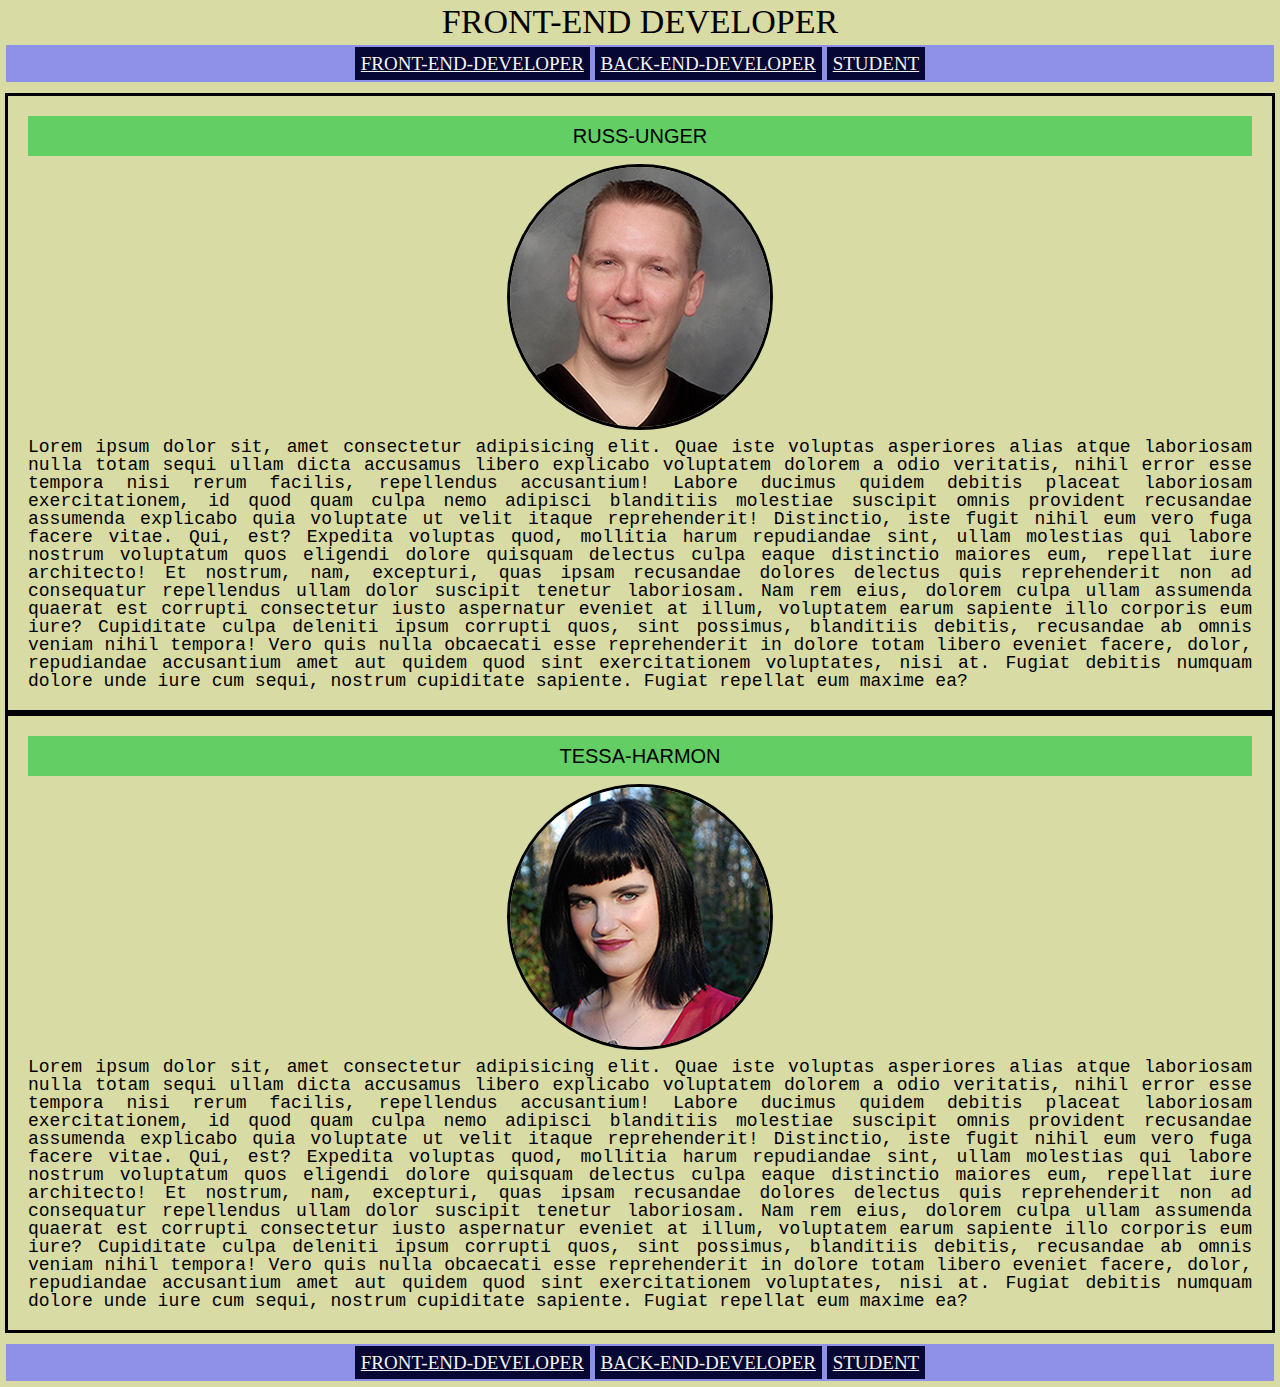
<file: exercise 1/index.html>
<!DOCTYPE html>
<html lang="en">

<head>
    <meta charset="UTF-8">
    <meta name="viewport" content="width=device-width, initial-scale=1.0">
    <meta http-equiv="X-UA-Compatible" content="ie=edge">
    <title>Home</title>
    <link rel="stylesheet" href="assets/style/main.css">
</head>

<body class="home-page-backgroundcolor">
    <header>
        <h1><strong>front-end developer</strong></h1>
        <nav>
            <a href="index.html">front-end-developer</a>
            <a href="about.html">back-end-developer</a>
            <a href="Contact.html">student</a>
        </nav>

    </header>
    <main>
        <section>
            <article>
                <h2>russ-unger</h2>
                <img src="assets/image/russ-unger.jpg" alt="russ-unger.jpg"">
                <p>Lorem ipsum dolor sit, amet consectetur adipisicing elit. Quae iste voluptas asperiores alias atque laboriosam nulla totam sequi ullam dicta accusamus libero explicabo voluptatem dolorem a odio veritatis, nihil error esse tempora nisi rerum facilis, repellendus accusantium! Labore ducimus quidem debitis placeat laboriosam exercitationem, id quod quam culpa nemo adipisci blanditiis molestiae suscipit omnis provident recusandae assumenda explicabo quia voluptate ut velit itaque reprehenderit! Distinctio, iste fugit nihil eum vero fuga facere vitae. Qui, est? Expedita voluptas quod, mollitia harum repudiandae sint, ullam molestias qui labore nostrum voluptatum quos eligendi dolore quisquam delectus culpa eaque distinctio maiores eum, repellat iure architecto! Et nostrum, nam, excepturi, quas ipsam recusandae dolores delectus quis reprehenderit non ad consequatur repellendus ullam dolor suscipit tenetur laboriosam. Nam rem eius, dolorem culpa ullam assumenda quaerat est corrupti consectetur iusto aspernatur eveniet at illum, voluptatem earum sapiente illo corporis eum iure? Cupiditate culpa deleniti ipsum corrupti quos, sint possimus, blanditiis debitis, recusandae ab omnis veniam nihil tempora! Vero quis nulla obcaecati esse reprehenderit in dolore totam libero eveniet facere, dolor, repudiandae accusantium amet aut quidem quod sint exercitationem voluptates, nisi at. Fugiat debitis numquam dolore unde iure cum sequi, nostrum cupiditate sapiente. Fugiat repellat eum maxime ea?</p>
            </article>
            <article>
                    <h2>tessa-harmon</h2>
                    <img src=" assets/image/tessa-harmon.jpg" alt="tessa-harmon"">
                    <p>Lorem ipsum dolor sit, amet consectetur adipisicing elit. Quae iste voluptas asperiores alias atque laboriosam nulla totam sequi ullam dicta accusamus libero explicabo voluptatem dolorem a odio veritatis, nihil error esse tempora nisi rerum facilis, repellendus accusantium! Labore ducimus quidem debitis placeat laboriosam exercitationem, id quod quam culpa nemo adipisci blanditiis molestiae suscipit omnis provident recusandae assumenda explicabo quia voluptate ut velit itaque reprehenderit! Distinctio, iste fugit nihil eum vero fuga facere vitae. Qui, est? Expedita voluptas quod, mollitia harum repudiandae sint, ullam molestias qui labore nostrum voluptatum quos eligendi dolore quisquam delectus culpa eaque distinctio maiores eum, repellat iure architecto! Et nostrum, nam, excepturi, quas ipsam recusandae dolores delectus quis reprehenderit non ad consequatur repellendus ullam dolor suscipit tenetur laboriosam. Nam rem eius, dolorem culpa ullam assumenda quaerat est corrupti consectetur iusto aspernatur eveniet at illum, voluptatem earum sapiente illo corporis eum iure? Cupiditate culpa deleniti ipsum corrupti quos, sint possimus, blanditiis debitis, recusandae ab omnis veniam nihil tempora! Vero quis nulla obcaecati esse reprehenderit in dolore totam libero eveniet facere, dolor, repudiandae accusantium amet aut quidem quod sint exercitationem voluptates, nisi at. Fugiat debitis numquam dolore unde iure cum sequi, nostrum cupiditate sapiente. Fugiat repellat eum maxime ea?</p>
                </article>
        </section>
    </main>
    <footer>

        <nav>
            <a href=" index.html">front-end-developer</a>
            <a href="about.html">back-end-developer</a>
            <a href="Contact.html">student</a>
        </nav>
     </footer>
</body>

</html>
</file>
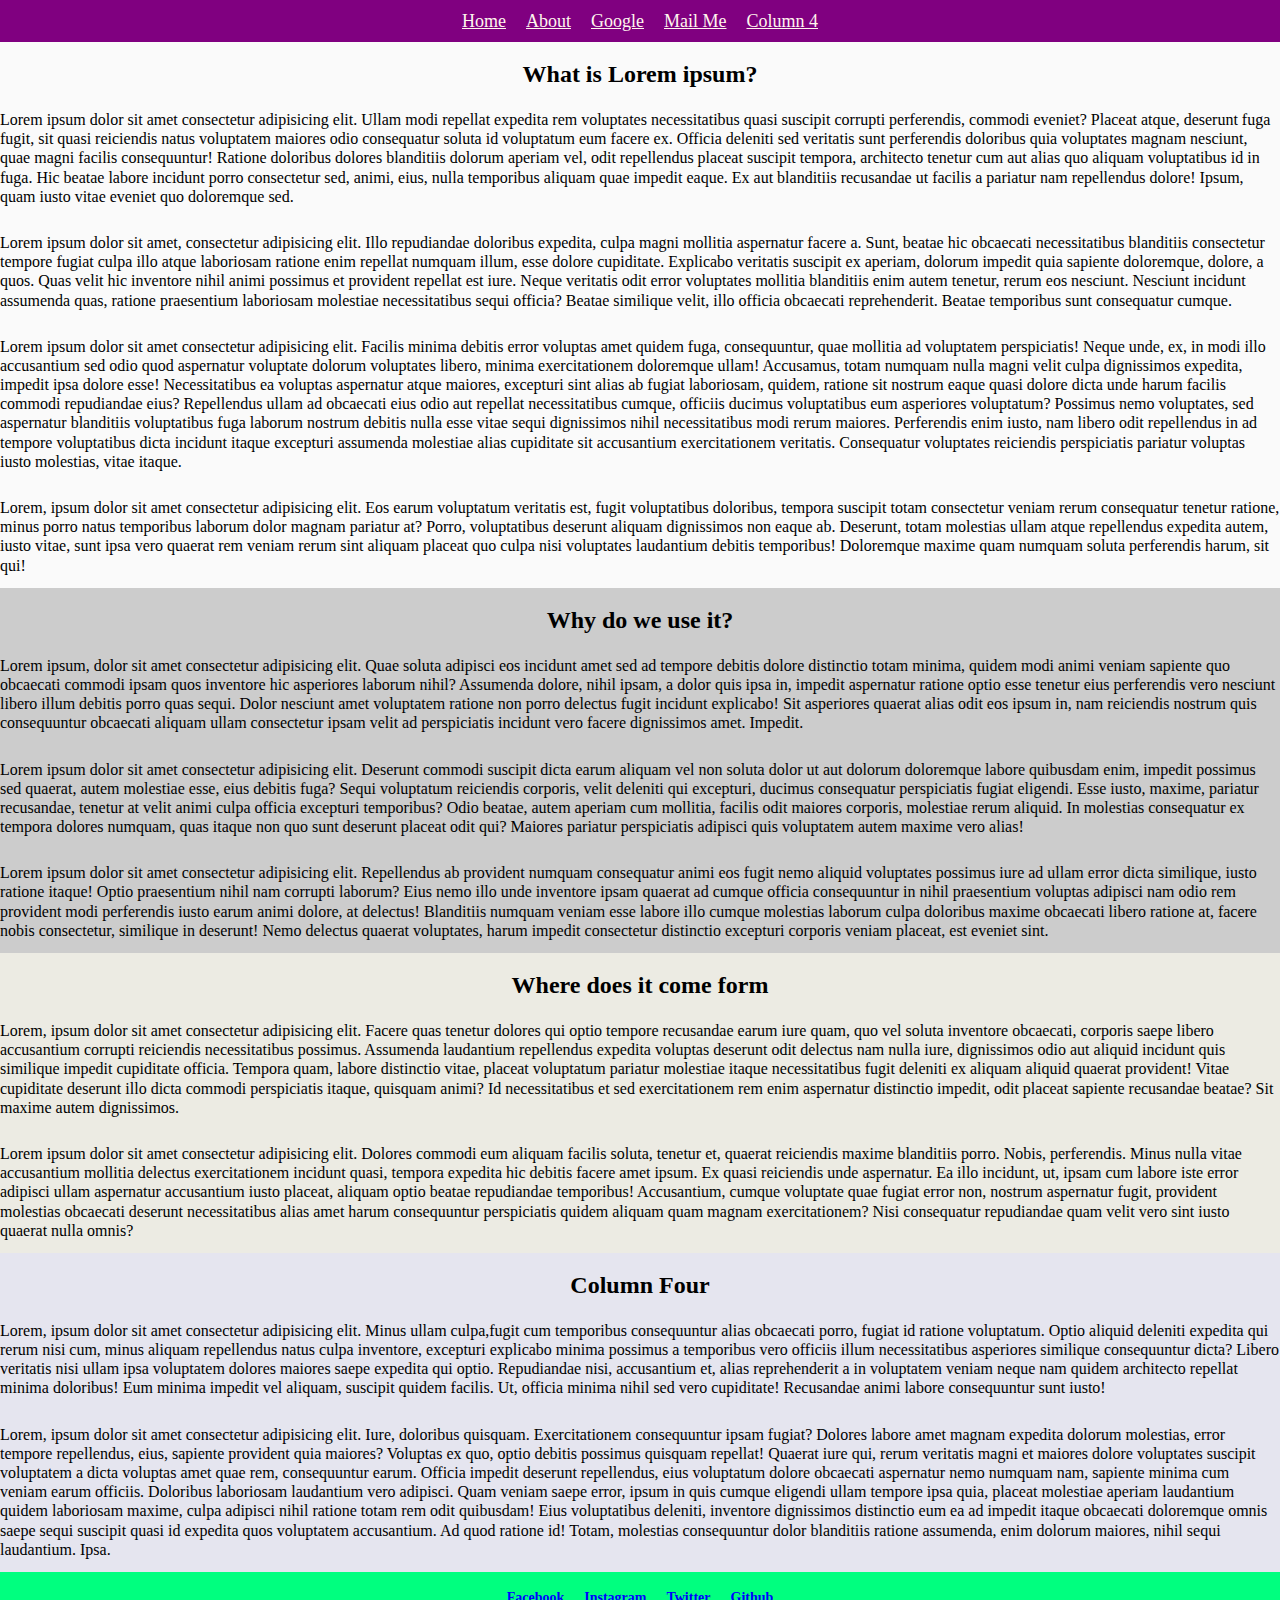
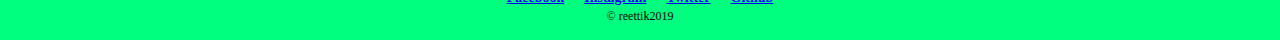
<file: pair programming/index.html>
<!DOCTYPE html>
<html lang="en">

<head>
    <meta charset="UTF-8">
    <meta name="viewport" content="width=device-width, initial-scale=1.0">
    <meta http-equiv="X-UA-Compatible" content="ie=edge">
    <title>Home Page</title>
    <link rel="stylesheet" href="assets/stylesheet/main.css">
</head>

<body>
    <header>
        <nav >
            <a href="index.html">Home</a>
            <a href="About.html">About</a>
            <a href="https://google.com" target="_blank">Google</a>
            <a href="mailto:reettikgoswami97@gmail.com">Mail Me</a>
            <a href="#column4">Column 4</a>
        </nav>
    </header>
    <main>
        <section class="first-section">
            <article>
                <h2>What is Lorem ipsum?</h2>
                <p>
                    Lorem ipsum dolor sit amet consectetur adipisicing elit. Ullam modi repellat expedita rem voluptates
                    necessitatibus quasi suscipit corrupti perferendis, commodi eveniet? Placeat atque, deserunt fuga
                    fugit, sit quasi reiciendis natus voluptatem maiores odio consequatur soluta id voluptatum eum
                    facere ex. Officia deleniti sed veritatis sunt perferendis doloribus quia voluptates magnam
                    nesciunt, quae magni facilis consequuntur! Ratione doloribus dolores blanditiis dolorum aperiam vel,
                    odit repellendus placeat suscipit tempora, architecto tenetur cum aut alias quo aliquam voluptatibus
                    id in fuga. Hic beatae labore incidunt porro consectetur sed, animi, eius, nulla temporibus aliquam
                    quae impedit eaque. Ex aut blanditiis recusandae ut facilis a pariatur nam repellendus dolore!
                    Ipsum, quam iusto vitae eveniet quo doloremque sed.</p>
                <p>
                    Lorem ipsum dolor sit amet, consectetur adipisicing elit. Illo repudiandae doloribus expedita, culpa magni mollitia aspernatur facere a. Sunt, beatae hic obcaecati necessitatibus blanditiis consectetur tempore fugiat culpa illo atque laboriosam ratione enim repellat numquam illum, esse dolore cupiditate. Explicabo veritatis suscipit ex aperiam, dolorum impedit quia sapiente doloremque, dolore, a quos. Quas velit hic inventore nihil animi possimus et provident repellat est iure. Neque veritatis odit error voluptates mollitia blanditiis enim autem tenetur, rerum eos nesciunt. Nesciunt incidunt assumenda quas, ratione praesentium laboriosam molestiae necessitatibus sequi officia? Beatae similique velit, illo officia obcaecati reprehenderit. Beatae temporibus sunt consequatur cumque.
                </p>    
                <p>
                    Lorem ipsum dolor sit amet consectetur adipisicing elit. Facilis minima debitis error voluptas amet
                    quidem fuga, consequuntur, quae mollitia ad voluptatem perspiciatis! Neque unde, ex, in modi illo
                    accusantium sed odio quod aspernatur voluptate dolorum voluptates libero, minima exercitationem
                    doloremque ullam! Accusamus, totam numquam nulla magni velit culpa dignissimos expedita, impedit
                    ipsa dolore esse! Necessitatibus ea voluptas aspernatur atque maiores, excepturi sint alias ab
                    fugiat laboriosam, quidem, ratione sit nostrum eaque quasi dolore dicta unde harum facilis commodi
                    repudiandae eius? Repellendus ullam ad obcaecati eius odio aut repellat necessitatibus cumque,
                    officiis ducimus voluptatibus eum asperiores voluptatum? Possimus nemo voluptates, sed aspernatur
                    blanditiis voluptatibus fuga laborum nostrum debitis nulla esse vitae sequi dignissimos nihil
                    necessitatibus modi rerum maiores. Perferendis enim iusto, nam libero odit repellendus in ad tempore
                    voluptatibus dicta incidunt itaque excepturi assumenda molestiae alias cupiditate sit accusantium
                    exercitationem veritatis. Consequatur voluptates reiciendis perspiciatis pariatur voluptas iusto
                    molestias, vitae itaque.</p>

                <p>
                    Lorem, ipsum dolor sit amet consectetur adipisicing elit. Eos earum voluptatum veritatis est, fugit
                    voluptatibus doloribus, tempora suscipit totam consectetur veniam rerum consequatur tenetur ratione,
                    minus porro natus temporibus laborum dolor magnam pariatur at? Porro, voluptatibus deserunt aliquam
                    dignissimos non eaque ab. Deserunt, totam molestias ullam atque repellendus expedita autem, iusto
                    vitae, sunt ipsa vero quaerat rem veniam rerum sint aliquam placeat quo culpa nisi voluptates
                    laudantium debitis temporibus! Doloremque maxime quam numquam soluta perferendis harum, sit qui!</p>
            </article>
        </section>
        <section class="secound-section">
            <article>
                <h2>Why do we use it?</h2>
                <p>
                    Lorem ipsum, dolor sit amet consectetur adipisicing elit. Quae soluta adipisci eos incidunt amet sed
                    ad
                    tempore debitis dolore distinctio totam minima, quidem modi animi veniam sapiente quo obcaecati
                    commodi
                    ipsam quos inventore hic asperiores laborum nihil? Assumenda dolore, nihil ipsam, a dolor quis ipsa
                    in,
                    impedit aspernatur ratione optio esse tenetur eius perferendis vero nesciunt libero illum debitis
                    porro
                    quas sequi. Dolor nesciunt amet voluptatem ratione non porro delectus fugit incidunt explicabo! Sit
                    asperiores quaerat alias odit eos ipsum in, nam reiciendis nostrum quis consequuntur obcaecati
                    aliquam
                    ullam consectetur ipsam velit ad perspiciatis incidunt vero facere dignissimos amet. Impedit.</p>
                <p>
                    Lorem ipsum dolor sit amet consectetur adipisicing elit. Deserunt commodi suscipit dicta earum
                    aliquam
                    vel non soluta dolor ut aut dolorum doloremque labore quibusdam enim, impedit possimus sed quaerat,
                    autem molestiae esse, eius debitis fuga? Sequi voluptatum reiciendis corporis, velit deleniti qui
                    excepturi, ducimus consequatur perspiciatis fugiat eligendi. Esse iusto, maxime, pariatur
                    recusandae,
                    tenetur at velit animi culpa officia excepturi temporibus? Odio beatae, autem aperiam cum mollitia,
                    facilis odit maiores corporis, molestiae rerum aliquid. In molestias consequatur ex tempora dolores
                    numquam, quas itaque non quo sunt deserunt placeat odit qui? Maiores pariatur perspiciatis adipisci
                    quis
                    voluptatem autem maxime vero alias!</p>
                <p>
                    Lorem ipsum dolor sit amet consectetur adipisicing elit. Repellendus ab provident numquam
                    consequatur
                    animi eos fugit nemo aliquid voluptates possimus iure ad ullam error dicta similique, iusto ratione
                    itaque! Optio praesentium nihil nam corrupti laborum? Eius nemo illo unde inventore ipsam quaerat ad
                    cumque officia consequuntur in nihil praesentium voluptas adipisci nam odio rem provident modi
                    perferendis iusto earum animi dolore, at delectus! Blanditiis numquam veniam esse labore illo cumque
                    molestias laborum culpa doloribus maxime obcaecati libero ratione at, facere nobis consectetur,
                    similique in deserunt! Nemo delectus quaerat voluptates, harum impedit consectetur distinctio
                    excepturi
                    corporis veniam placeat, est eveniet sint.</p>
            </article>
        </section>
        <section class="third-section"> 
            <article>
                <h2>Where does it come form</h2>
                <p>
                    Lorem, ipsum dolor sit amet consectetur adipisicing elit. Facere quas tenetur dolores qui optio
                    tempore recusandae earum iure quam, quo vel soluta inventore obcaecati, corporis saepe libero
                    accusantium corrupti reiciendis necessitatibus possimus. Assumenda laudantium repellendus expedita
                    voluptas deserunt odit delectus nam nulla iure, dignissimos odio aut aliquid incidunt quis similique
                    impedit cupiditate officia. Tempora quam, labore distinctio vitae, placeat voluptatum pariatur
                    molestiae itaque necessitatibus fugit deleniti ex aliquam aliquid quaerat provident! Vitae
                    cupiditate deserunt illo dicta commodi perspiciatis itaque, quisquam animi? Id necessitatibus et sed
                    exercitationem rem enim aspernatur distinctio impedit, odit placeat sapiente recusandae beatae? Sit
                    maxime autem dignissimos.</p>
                <p>
                    Lorem ipsum dolor sit amet consectetur adipisicing elit. Dolores commodi eum aliquam facilis soluta,
                    tenetur et, quaerat reiciendis maxime blanditiis porro. Nobis, perferendis. Minus nulla vitae
                    accusantium mollitia delectus exercitationem incidunt quasi, tempora expedita hic debitis facere
                    amet ipsum. Ex quasi reiciendis unde aspernatur. Ea illo incidunt, ut, ipsam cum labore iste error
                    adipisci ullam aspernatur accusantium iusto placeat, aliquam optio beatae repudiandae temporibus!
                    Accusantium, cumque voluptate quae fugiat error non, nostrum aspernatur fugit, provident molestias
                    obcaecati deserunt necessitatibus alias amet harum consequuntur perspiciatis quidem aliquam quam
                    magnam exercitationem? Nisi consequatur repudiandae quam velit vero sint iusto quaerat nulla omnis?
                </p>
            </article>
        </section>
        <section class="forth-section">
            <article>
                <h2 id="column4">Column Four</h2>
                <p>
                    Lorem, ipsum dolor sit amet consectetur adipisicing elit. Minus ullam culpa,fugit cum temporibus
                    consequuntur alias obcaecati porro, fugiat id ratione voluptatum. Optio aliquid deleniti expedita
                    qui rerum nisi cum, minus aliquam repellendus natus culpa inventore, excepturi explicabo minima
                    possimus a temporibus vero officiis illum necessitatibus asperiores similique consequuntur dicta?
                    Libero veritatis nisi ullam ipsa voluptatem dolores maiores saepe expedita qui optio. Repudiandae
                    nisi, accusantium et, alias reprehenderit a in voluptatem veniam neque nam quidem architecto
                    repellat minima doloribus! Eum minima impedit vel aliquam, suscipit quidem facilis. Ut, officia
                    minima nihil sed vero cupiditate! Recusandae animi labore consequuntur sunt iusto!</p>
                <p>
                    Lorem, ipsum dolor sit amet consectetur adipisicing elit. Iure, doloribus quisquam. Exercitationem
                    consequuntur ipsam fugiat? Dolores labore amet magnam expedita dolorum molestias, error tempore
                    repellendus, eius, sapiente provident quia maiores? Voluptas ex quo, optio debitis possimus quisquam
                    repellat! Quaerat iure qui, rerum veritatis magni et maiores dolore voluptates suscipit voluptatem a
                    dicta voluptas amet quae rem, consequuntur earum. Officia impedit deserunt repellendus, eius
                    voluptatum dolore obcaecati aspernatur nemo numquam nam, sapiente minima cum veniam earum officiis.
                    Doloribus laboriosam laudantium vero adipisci. Quam veniam saepe error, ipsum in quis cumque
                    eligendi ullam tempore ipsa quia, placeat molestiae aperiam laudantium quidem laboriosam maxime,
                    culpa adipisci nihil ratione totam rem odit quibusdam! Eius voluptatibus deleniti, inventore
                    dignissimos distinctio eum ea ad impedit itaque obcaecati doloremque omnis saepe sequi suscipit
                    quasi id expedita quos voluptatem accusantium. Ad quod ratione id! Totam, molestias consequuntur
                    dolor blanditiis ratione assumenda, enim dolorum maiores, nihil sequi laudantium. Ipsa.</p>
            </article>
        </section>
    </main>
    <footer>
        <nav>
            <a href="https://facebook.com">Facebook</a>
            <a href="https://instagram.com">Instagram</a>
            <a href="https://twitter.com">Twitter</a>
            <a href="https://github.com">Github</a>
        </nav>
        <h4>&copy; reettik2019</h4>
    </footer>
</body>

</html>
</file>
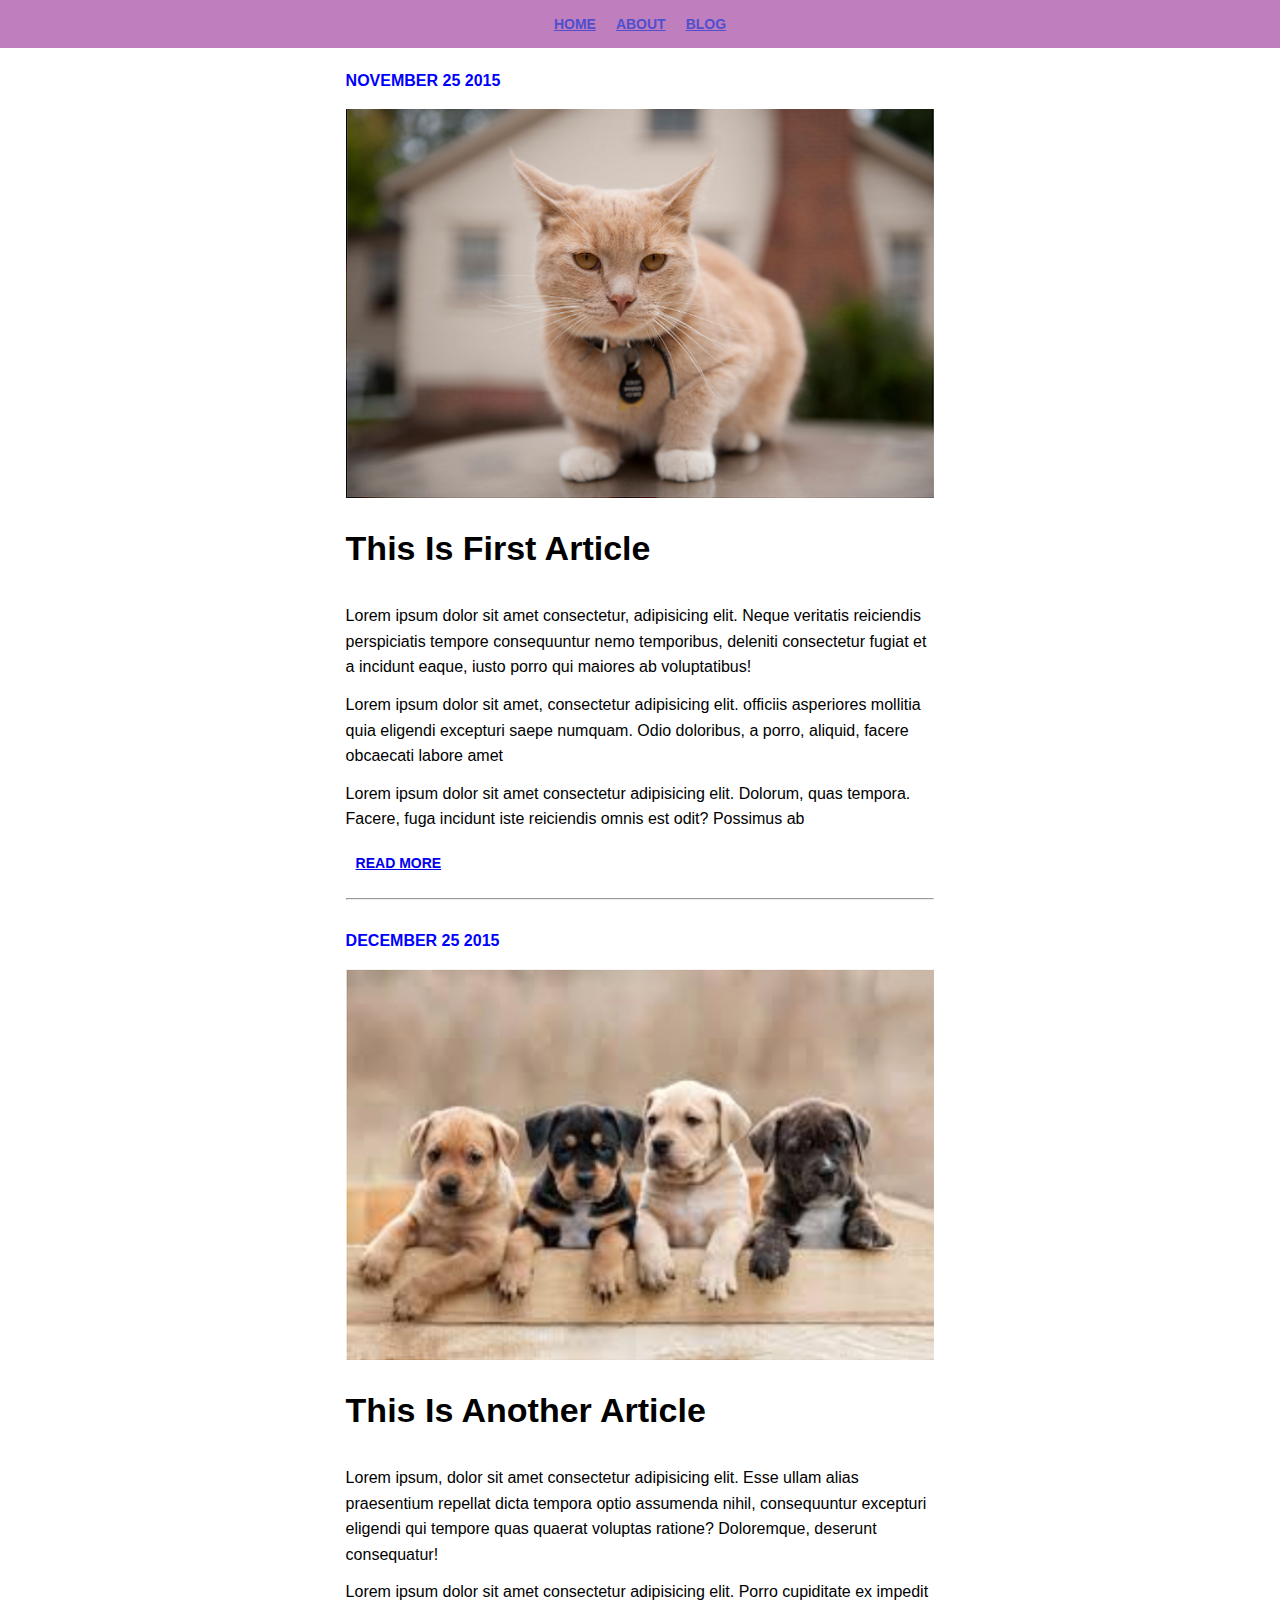
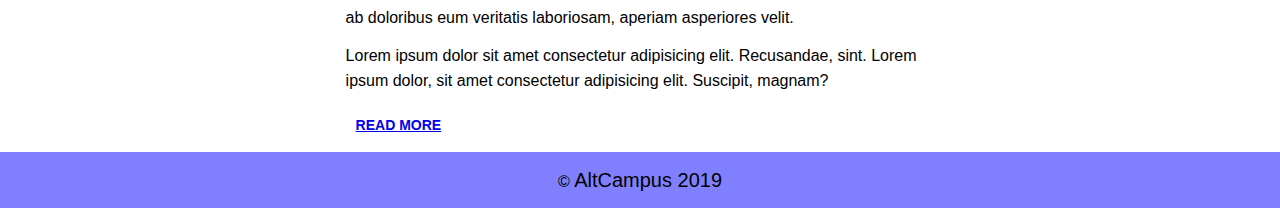
<file: project/index.html>
<!DOCTYPE html>
<html lang="en">
<head>
    <meta charset="UTF-8">
    <meta name="viewport" content="width=device-width, initial-scale=1.0">
    <meta http-equiv="X-UA-Compatible" content="ie=edge">
    <link rel="stylesheet" href="assets/stylesheet/main.css">
    <title>Home page</title>
</head>
<body>
    <header class="index-header">
        <nav>
            <a href="index.html">HOME</a>
            <a href="about.html">ABOUT</a>
            <a href="blog.html">BLOG</a>
        </nav>
    </header>
    <main>
        <div class="box">
           <section>
                <article>
                    <h3 class="article-date">november 25 2015</h2>
                    <img src="assets/image/Kitten.png" alt="Kitten image">
                    <h2 class="article-heading">This is first article</h2>
                    <p>Lorem ipsum dolor sit amet consectetur, adipisicing elit. Neque veritatis reiciendis perspiciatis tempore consequuntur nemo temporibus, deleniti consectetur fugiat et a incidunt eaque, iusto porro qui maiores ab voluptatibus!</p>
                    <p>Lorem ipsum dolor sit amet, consectetur adipisicing elit. officiis asperiores mollitia quia eligendi excepturi saepe numquam. Odio doloribus, a porro, aliquid, facere obcaecati labore amet </p>
                    <p>Lorem ipsum dolor sit amet consectetur adipisicing elit. Dolorum, quas tempora. Facere, fuga incidunt iste reiciendis omnis est odit? Possimus  ab</p>
                    <div class="read-only-link"><a href="blog.html">Read more</a></div>
                </article>
           </section>
           <hr>
           <section>
               <article>
                   <h3 class="article-date">december 25 2015</h3>
                   <img src="assets/image/Puppies.png" alt="Puppies">
                   <h2 class="article-heading"> this is another article</h2>
                   <p>Lorem ipsum, dolor sit amet consectetur adipisicing elit. Esse ullam alias praesentium repellat dicta tempora optio assumenda nihil, consequuntur excepturi eligendi qui tempore quas quaerat voluptas ratione? Doloremque, deserunt consequatur!</p>
                   <p>Lorem ipsum dolor sit amet consectetur adipisicing elit. Porro cupiditate ex impedit ab doloribus eum veritatis laboriosam, aperiam asperiores velit.</p>
                   <p>Lorem ipsum dolor sit amet consectetur adipisicing elit. Recusandae, sint. Lorem ipsum dolor, sit amet consectetur adipisicing elit. Suscipit, magnam?</p>
                   <div class="read-only-link"><a href="blog.html#dog">Read more</a></div>
               </article>             
           </section>
        </div>
    </main>
    <footer class="index-footer">
       <h3>&copy; <span class="altcampus-2019">AltCampus 2019</span></h3>
    </footer>
</body>
</html>
</file>
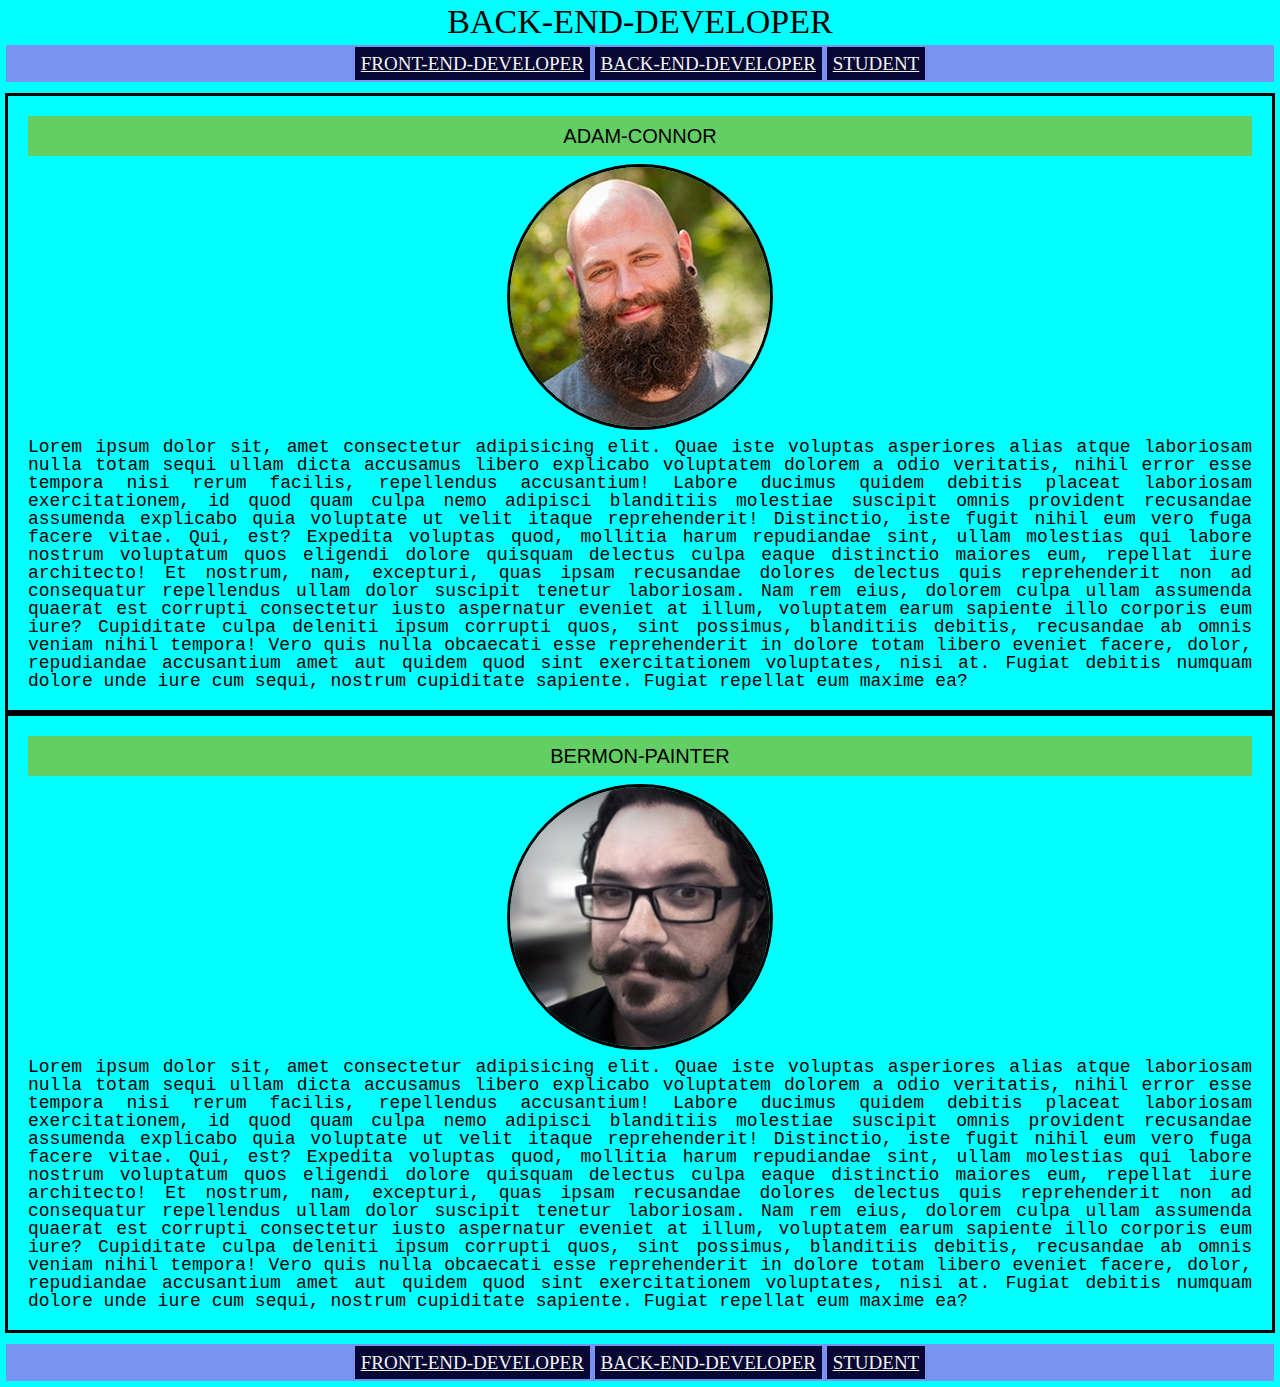
<file: exercise 1/about.html>
<!DOCTYPE html>
<html lang="en">

<head>
    <meta charset="UTF-8">
    <meta name="viewport" content="width=device-width, initial-scale=1.0">
    <meta http-equiv="X-UA-Compatible" content="ie=edge">
    <title>about</title>
    <link rel="stylesheet" href="assets/style/main.css">
</head>

<body class="about-page-backgroundcolor">
    <header>
        <h1>back-end-developer</h1>
        <nav>
            <a href="index.html">front-end-developer</a>
            <a href="about.html">back-end-developer</a>
            <a href="Contact.html">student</a>
        </nav>

    </header>
    <main>
        <section>
            <article>
                <h2>adam-connor</h2>
                <img src="assets/image/adam-connor.jpg" alt="adam-connor"">
                <p>Lorem ipsum dolor sit, amet consectetur adipisicing elit. Quae iste voluptas asperiores alias atque laboriosam nulla totam sequi ullam dicta accusamus libero explicabo voluptatem dolorem a odio veritatis, nihil error esse tempora nisi rerum facilis, repellendus accusantium! Labore ducimus quidem debitis placeat laboriosam exercitationem, id quod quam culpa nemo adipisci blanditiis molestiae suscipit omnis provident recusandae assumenda explicabo quia voluptate ut velit itaque reprehenderit! Distinctio, iste fugit nihil eum vero fuga facere vitae. Qui, est? Expedita voluptas quod, mollitia harum repudiandae sint, ullam molestias qui labore nostrum voluptatum quos eligendi dolore quisquam delectus culpa eaque distinctio maiores eum, repellat iure architecto! Et nostrum, nam, excepturi, quas ipsam recusandae dolores delectus quis reprehenderit non ad consequatur repellendus ullam dolor suscipit tenetur laboriosam. Nam rem eius, dolorem culpa ullam assumenda quaerat est corrupti consectetur iusto aspernatur eveniet at illum, voluptatem earum sapiente illo corporis eum iure? Cupiditate culpa deleniti ipsum corrupti quos, sint possimus, blanditiis debitis, recusandae ab omnis veniam nihil tempora! Vero quis nulla obcaecati esse reprehenderit in dolore totam libero eveniet facere, dolor, repudiandae accusantium amet aut quidem quod sint exercitationem voluptates, nisi at. Fugiat debitis numquam dolore unde iure cum sequi, nostrum cupiditate sapiente. Fugiat repellat eum maxime ea?</p>
            </article>
            <article>
                    <h2>bermon-painter</h2>
                    <img src=" assets/image/bermon-painter.jpg" alt="bermon-painter"">
                    
                    <p>Lorem ipsum dolor sit, amet consectetur adipisicing elit. Quae iste voluptas asperiores alias atque laboriosam nulla totam sequi ullam dicta accusamus libero explicabo voluptatem dolorem a odio veritatis, nihil error esse tempora nisi rerum facilis, repellendus accusantium! Labore ducimus quidem debitis placeat laboriosam exercitationem, id quod quam culpa nemo adipisci blanditiis molestiae suscipit omnis provident recusandae assumenda explicabo quia voluptate ut velit itaque reprehenderit! Distinctio, iste fugit nihil eum vero fuga facere vitae. Qui, est? Expedita voluptas quod, mollitia harum repudiandae sint, ullam molestias qui labore nostrum voluptatum quos eligendi dolore quisquam delectus culpa eaque distinctio maiores eum, repellat iure architecto! Et nostrum, nam, excepturi, quas ipsam recusandae dolores delectus quis reprehenderit non ad consequatur repellendus ullam dolor suscipit tenetur laboriosam. Nam rem eius, dolorem culpa ullam assumenda quaerat est corrupti consectetur iusto aspernatur eveniet at illum, voluptatem earum sapiente illo corporis eum iure? Cupiditate culpa deleniti ipsum corrupti quos, sint possimus, blanditiis debitis, recusandae ab omnis veniam nihil tempora! Vero quis nulla obcaecati esse reprehenderit in dolore totam libero eveniet facere, dolor, repudiandae accusantium amet aut quidem quod sint exercitationem voluptates, nisi at. Fugiat debitis numquam dolore unde iure cum sequi, nostrum cupiditate sapiente. Fugiat repellat eum maxime ea?</p>
                </article>
        </section>
    </main>
    <footer>

        <nav>
                <a href=" index.html">front-end-developer</a>
                <a href="about.html">back-end-developer</a>
                <a href="Contact.html">student</a>
                </nav>
                </footer>
</body>

</html>
</file>
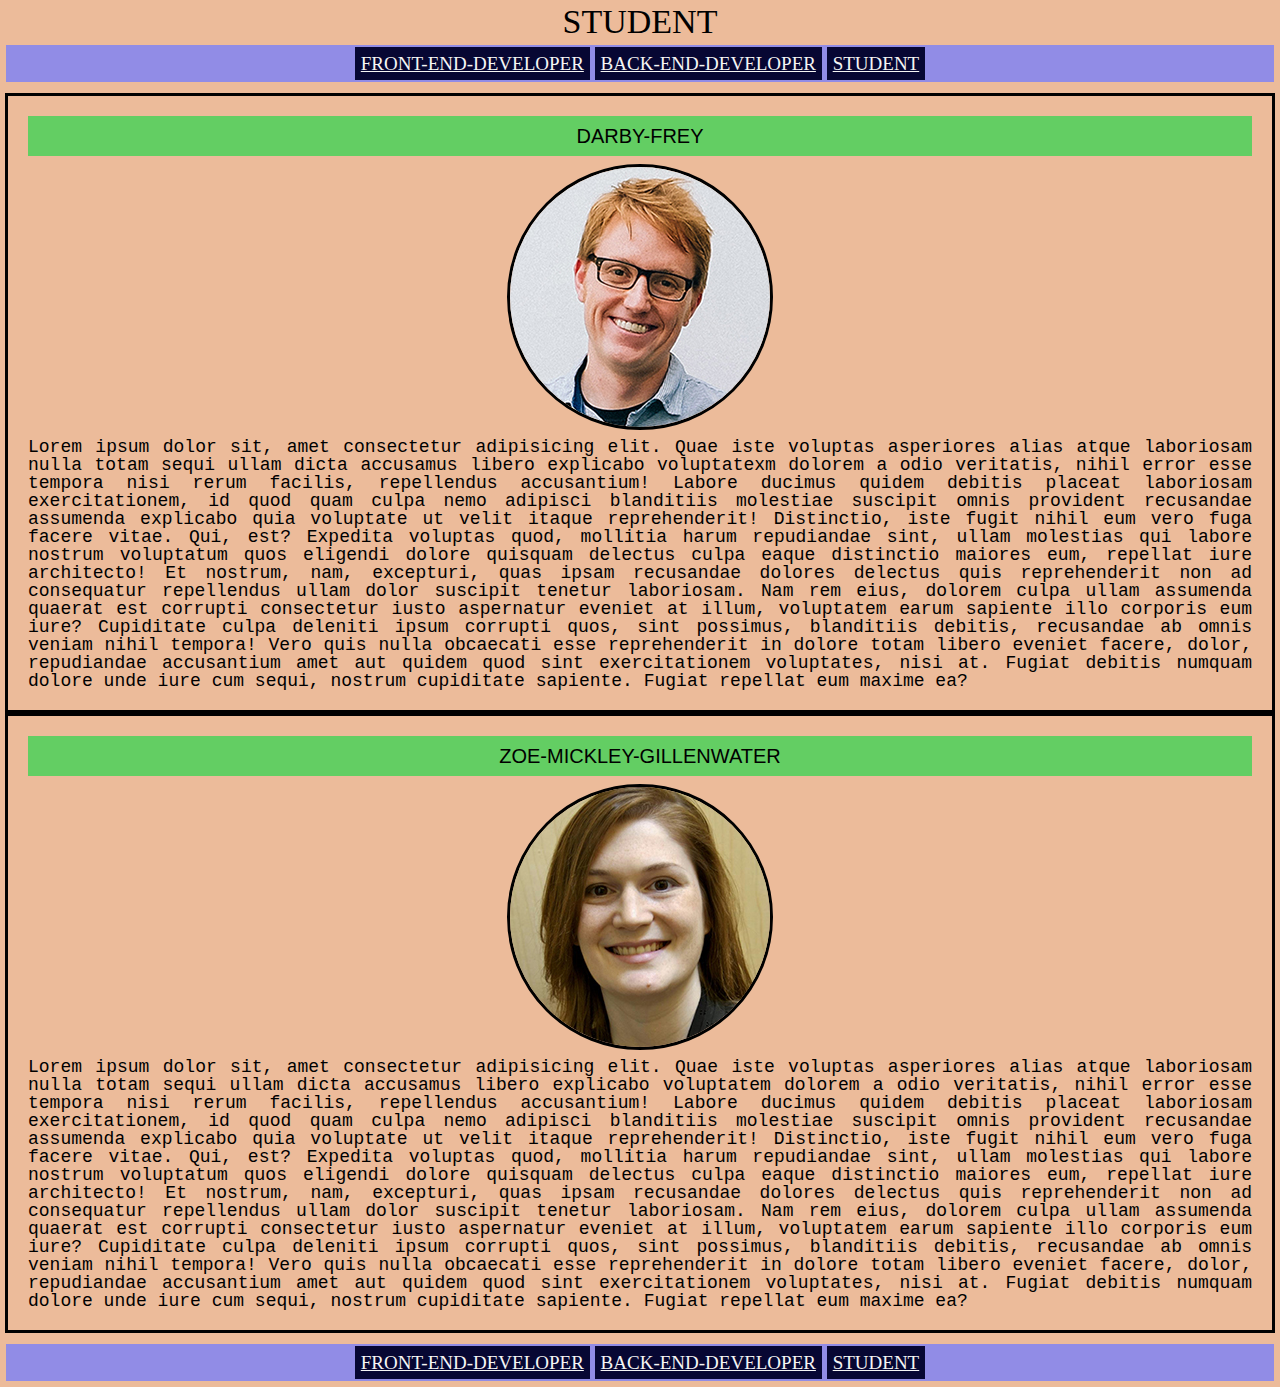
<file: exercise 1/contact.html>
<!DOCTYPE html>
<html lang="en">

<head>
    <meta charset="UTF-8">
    <meta name="viewport" content="width=device-width, initial-scale=1.0">
    <meta http-equiv="X-UA-Compatible" content="ie=edge">
    <title>Contact</title>
    <link rel="stylesheet" href="assets/style/main.css">
</head>

<body class="contact-page-backgroundcolor">
    <header>
        <h1>student</h1>
        <nav>
            <a href="index.html">front-end-developer</a>
            <a href="about.html">back-end-developer</a>
            <a href="Contact.html">student</a>
        </nav>

    </header>
    <main>
        <section>
            <article>
                <h2>darby-frey</h2>
                <img src="assets/image/darby-frey.jpg" alt="darby-frey"">
                <p>Lorem ipsum dolor sit, amet consectetur adipisicing elit. Quae iste voluptas asperiores alias atque laboriosam nulla totam sequi ullam dicta accusamus libero explicabo voluptatexm dolorem a odio veritatis, nihil error esse tempora nisi rerum facilis, repellendus accusantium! Labore ducimus quidem debitis placeat laboriosam exercitationem, id quod quam culpa nemo adipisci blanditiis molestiae suscipit omnis provident recusandae assumenda explicabo quia voluptate ut velit itaque reprehenderit! Distinctio, iste fugit nihil eum vero fuga facere vitae. Qui, est? Expedita voluptas quod, mollitia harum repudiandae sint, ullam molestias qui labore nostrum voluptatum quos eligendi dolore quisquam delectus culpa eaque distinctio maiores eum, repellat iure architecto! Et nostrum, nam, excepturi, quas ipsam recusandae dolores delectus quis reprehenderit non ad consequatur repellendus ullam dolor suscipit tenetur laboriosam. Nam rem eius, dolorem culpa ullam assumenda quaerat est corrupti consectetur iusto aspernatur eveniet at illum, voluptatem earum sapiente illo corporis eum iure? Cupiditate culpa deleniti ipsum corrupti quos, sint possimus, blanditiis debitis, recusandae ab omnis veniam nihil tempora! Vero quis nulla obcaecati esse reprehenderit in dolore totam libero eveniet facere, dolor, repudiandae accusantium amet aut quidem quod sint exercitationem voluptates, nisi at. Fugiat debitis numquam dolore unde iure cum sequi, nostrum cupiditate sapiente. Fugiat repellat eum maxime ea?</p>
            </article>
            <article>
                    <h2>zoe-mickley-gillenwater</h2>
                    <img src=" assets/image/zoe-mickley-gillenwater.jpg" alt="zoe-mickley-gillenwater"">
                    <p>Lorem ipsum dolor sit, amet consectetur adipisicing elit. Quae iste voluptas asperiores alias atque laboriosam nulla totam sequi ullam dicta accusamus libero explicabo voluptatem dolorem a odio veritatis, nihil error esse tempora nisi rerum facilis, repellendus accusantium! Labore ducimus quidem debitis placeat laboriosam exercitationem, id quod quam culpa nemo adipisci blanditiis molestiae suscipit omnis provident recusandae assumenda explicabo quia voluptate ut velit itaque reprehenderit! Distinctio, iste fugit nihil eum vero fuga facere vitae. Qui, est? Expedita voluptas quod, mollitia harum repudiandae sint, ullam molestias qui labore nostrum voluptatum quos eligendi dolore quisquam delectus culpa eaque distinctio maiores eum, repellat iure architecto! Et nostrum, nam, excepturi, quas ipsam recusandae dolores delectus quis reprehenderit non ad consequatur repellendus ullam dolor suscipit tenetur laboriosam. Nam rem eius, dolorem culpa ullam assumenda quaerat est corrupti consectetur iusto aspernatur eveniet at illum, voluptatem earum sapiente illo corporis eum iure? Cupiditate culpa deleniti ipsum corrupti quos, sint possimus, blanditiis debitis, recusandae ab omnis veniam nihil tempora! Vero quis nulla obcaecati esse reprehenderit in dolore totam libero eveniet facere, dolor, repudiandae accusantium amet aut quidem quod sint exercitationem voluptates, nisi at. Fugiat debitis numquam dolore unde iure cum sequi, nostrum cupiditate sapiente. Fugiat repellat eum maxime ea?</p>
                </article>
        </section>
    </main>
    <footer>
        
        <nav>
                <a href=" index.html">front-end-developer</a>
                <a href="about.html">back-end-developer</a>
                <a href="Contact.html">student</a>
                </nav>
                </footer>
</body>

</html>
</file>
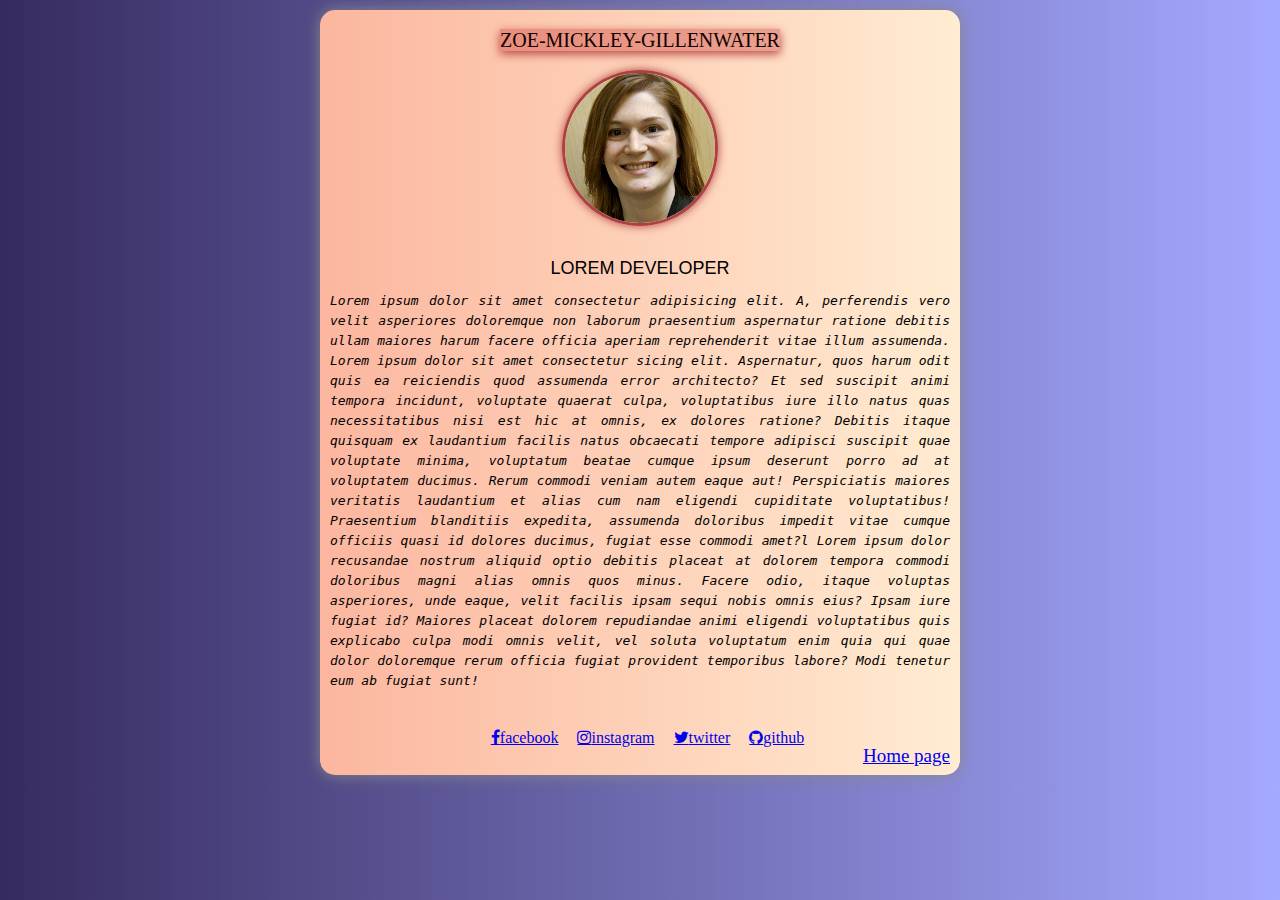
<file: pair programming/about.html>
<!DOCTYPE html>
<html lang="en">

<head>
    <meta charset="UTF-8">
    <meta name="viewport" content="width=device-width, initial-scale=1.0">
    <meta http-equiv="X-UA-Compatible" content="ie=edge">
    <link rel="stylesheet" href="assets/stylesheet/main.css">
    <link rel="stylesheet" href="https://cdnjs.cloudflare.com/ajax/libs/font-awesome/4.7.0/css/font-awesome.min.css">

    <title>About</title>
</head>

<body class="background-color-change">
    <div class="box">
        <h3 class="design-the-name"><span>ZOE-MICKLEY-GILLENWATER</span></h3>
        <div class="img-center">
            <img src="assets/image/zoe-mickley-gillenwater.jpg" alt="zoe-mickley-gillenwater">
        </div>
        <h3 class="lorem-developer-name">lorem developer</h3>
        <p class="about-page-paragraph-padding">
            Lorem ipsum dolor sit amet consectetur adipisicing elit. A, perferendis
            vero velit asperiores doloremque non laborum praesentium aspernatur ratione debitis ullam maiores harum
            facere officia aperiam reprehenderit vitae illum assumenda. Lorem ipsum dolor sit amet consectetur sicing
            elit. Aspernatur, quos harum odit quis ea reiciendis quod assumenda error architecto? Et sed suscipit animi
            tempora incidunt, voluptate quaerat culpa, voluptatibus iure illo natus quas necessitatibus nisi est hic at
            omnis, ex dolores ratione? Debitis itaque quisquam ex laudantium facilis natus obcaecati tempore adipisci
            suscipit quae voluptate minima, voluptatum beatae cumque ipsum deserunt porro ad at voluptatem ducimus.
            Rerum commodi veniam autem eaque aut! Perspiciatis maiores veritatis laudantium et alias cum nam eligendi
            cupiditate voluptatibus! Praesentium blanditiis expedita, assumenda doloribus impedit vitae cumque officiis
            quasi id dolores ducimus, fugiat esse commodi amet?l Lorem ipsum dolor recusandae nostrum aliquid optio
            debitis placeat at dolorem tempora commodi doloribus magni alias omnis quos minus. Facere odio, itaque
            voluptas asperiores, unde eaque, velit facilis ipsam sequi nobis omnis eius? Ipsam iure fugiat id? Maiores
            placeat dolorem repudiandae animi eligendi voluptatibus quis explicabo culpa modi omnis velit, vel soluta
            voluptatum enim quia qui quae dolor doloremque rerum officia fugiat provident temporibus labore? Modi
            tenetur eum ab fugiat sunt!</p>
        <div>
            <nav>
                <a class="fa fa-facebook extra-padding-for-nav" href="https://facebook.com">facebook</a>
                <a class="fa fa-instagram extra-padding-for-nav" href="https://Instagram.com">instagram</a>
                <a class="fa fa-twitter extra-padding-for-nav" href="https://twitter.com">twitter</a>
                <a class="fa fa-github extra-padding-for-nav" href="https://github.com">github</a>
            </nav>
            <div class="link-to-home"><a href="index.html">Home page</a></div>
        </div>


    </div>
</body>

</html>
</file>
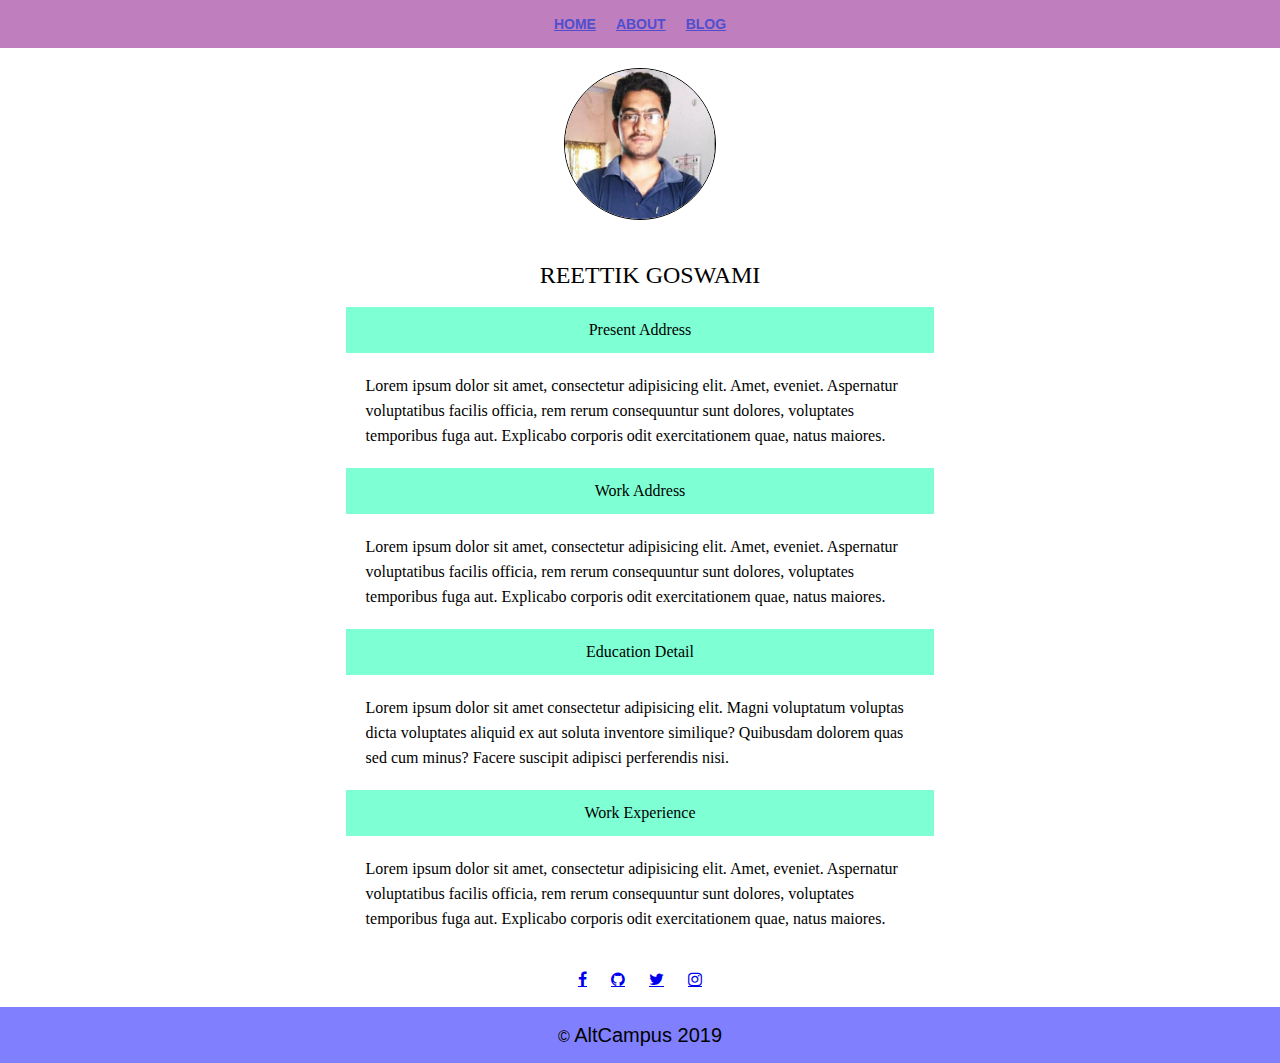
<file: project/about.html>
<!DOCTYPE html>
<html lang="en">
<head>
    <meta charset="UTF-8">
    <meta name="viewport" content="width=device-width, initial-scale=1.0">
    <meta http-equiv="X-UA-Compatible" content="ie=edge">
    <link rel="stylesheet" href="assets/stylesheet/main.css">
    <link rel="stylesheet" href="https://cdnjs.cloudflare.com/ajax/libs/font-awesome/4.7.0/css/font-awesome.min.css">
    <title>About page</title>
</head>
<body>
    <header class="index-header">
        <nav>
            <a href="index.html">HOME</a>
            <a href="about.html">ABOUT</a>
            <a href="blog.html">BLOG</a>
        </nav>
    </header>
    <main>
        <div class="box">
         <div class="image-align"> <img class="reettik-image" src="assets/image/reettik.jpeg" alt="image">
            </div> 
          <h2 class="reettik-name">reettik goswami</h2>
          <div>
              <h3 class="about-sections-heading">present address</h3>
              <p class="about-sections-para">Lorem ipsum dolor sit amet, consectetur adipisicing elit. Amet, eveniet. Aspernatur voluptatibus facilis officia, rem rerum consequuntur sunt dolores, voluptates temporibus fuga aut. Explicabo corporis odit exercitationem quae, natus maiores.</p>
          </div>
          <div>
                <h3 class="about-sections-heading">work address</h3>
                <p class="about-sections-para">Lorem ipsum dolor sit amet, consectetur adipisicing elit. Amet, eveniet. Aspernatur voluptatibus facilis officia, rem rerum consequuntur sunt dolores, voluptates temporibus fuga aut. Explicabo corporis odit exercitationem quae, natus maiores.</p>
            </div>
          <div>
              <h3 class="about-sections-heading">education detail</h3>
               <p class="about-sections-para">Lorem ipsum dolor sit amet consectetur adipisicing elit. Magni voluptatum voluptas dicta voluptates aliquid ex aut soluta inventore similique? Quibusdam dolorem quas sed cum minus? Facere suscipit adipisci perferendis nisi.</p>
          </div>
        <div>
            <h3 class="about-sections-heading">Work experience</h3>
            <p class="about-sections-para">Lorem ipsum dolor sit amet, consectetur adipisicing elit. Amet, eveniet. Aspernatur voluptatibus facilis officia, rem rerum consequuntur sunt dolores, voluptates temporibus fuga aut. Explicabo corporis odit exercitationem quae, natus maiores.</p>
        </div> 
        <div>
            <nav class="about-foot-nav">
                <a href="https://facebook.com" class="fa fa-facebook"></a>
                <a href="https://github.com" class="fa fa-github"></a>
                <a href="https://twitter.com" class="fa fa-twitter"></a>
                <a href="https://instagram.com" class="fa fa-instagram"></a>
            </nav>
        </div>

        </div>    
    </main>
    <footer class="index-footer">
       <h3>&copy; <span class="altcampus-2019">AltCampus 2019</span></h3>
    </footer>
</body>
</html>
</file>
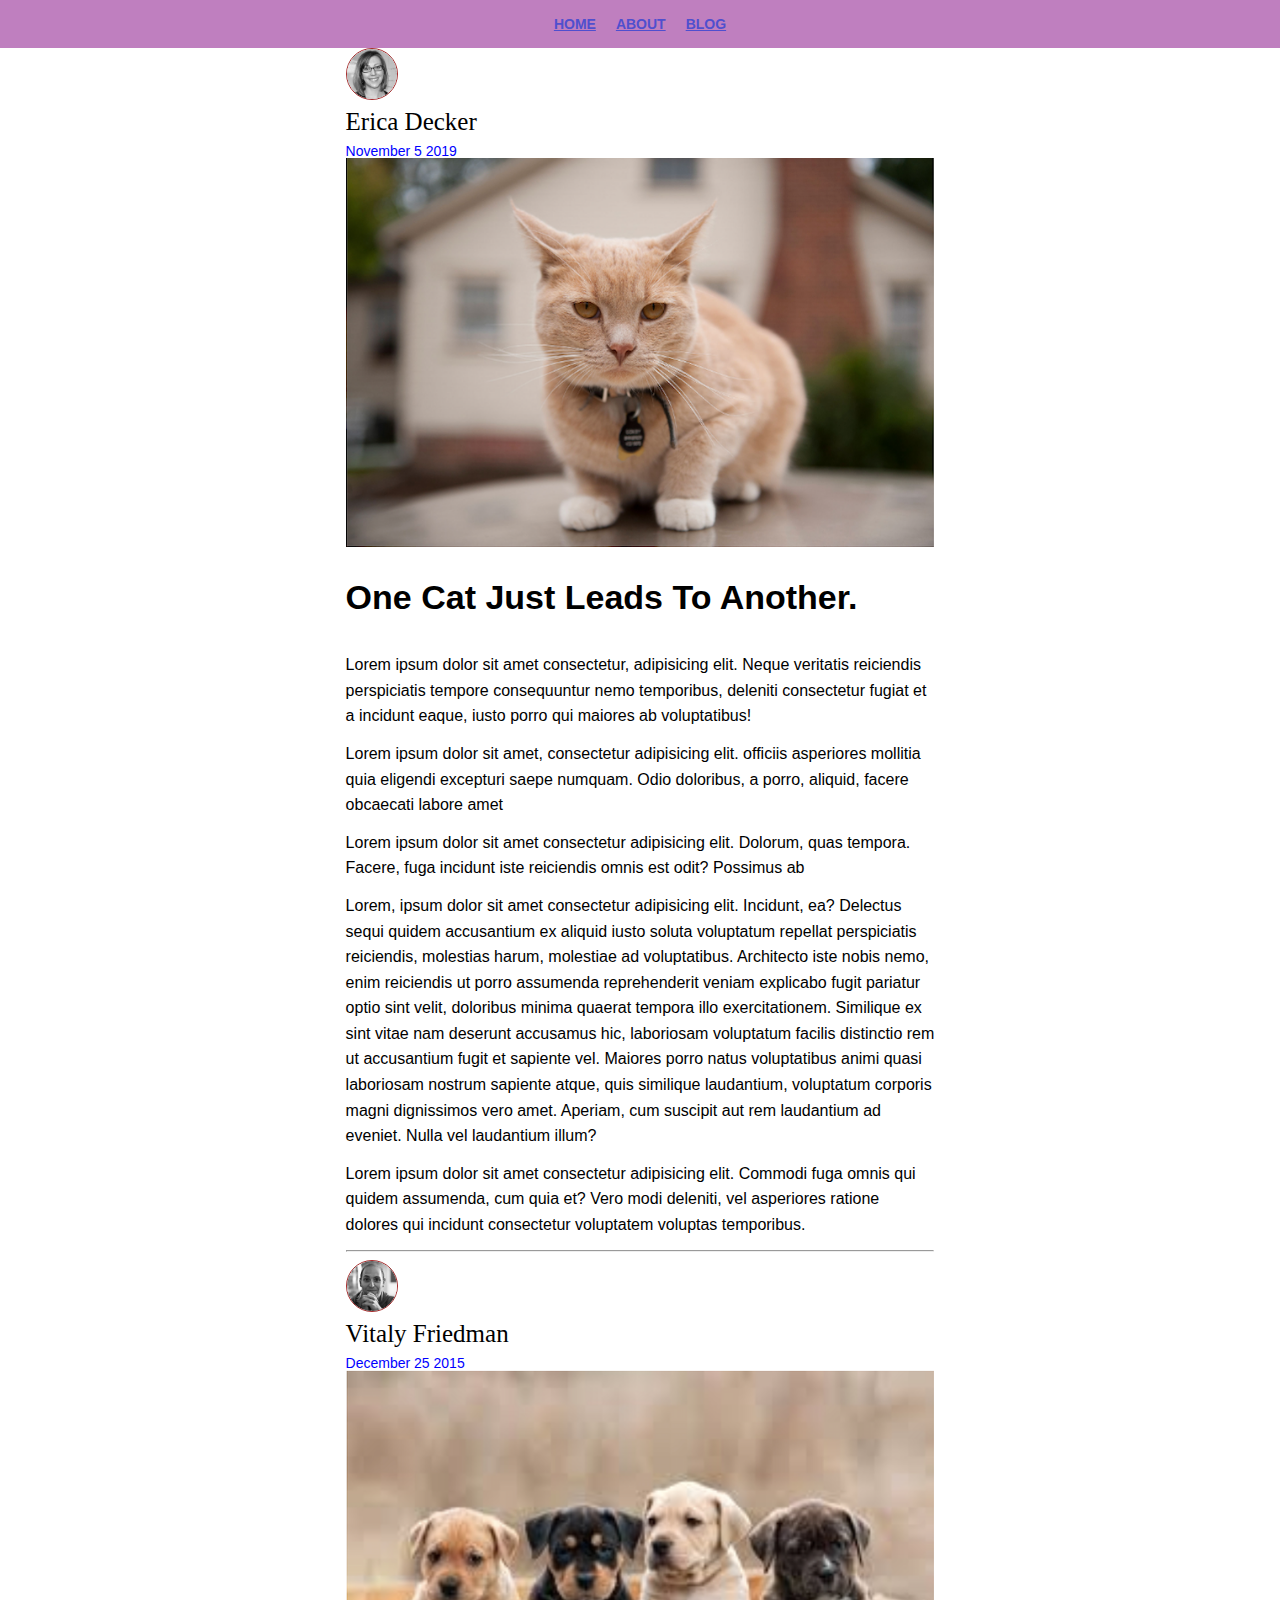
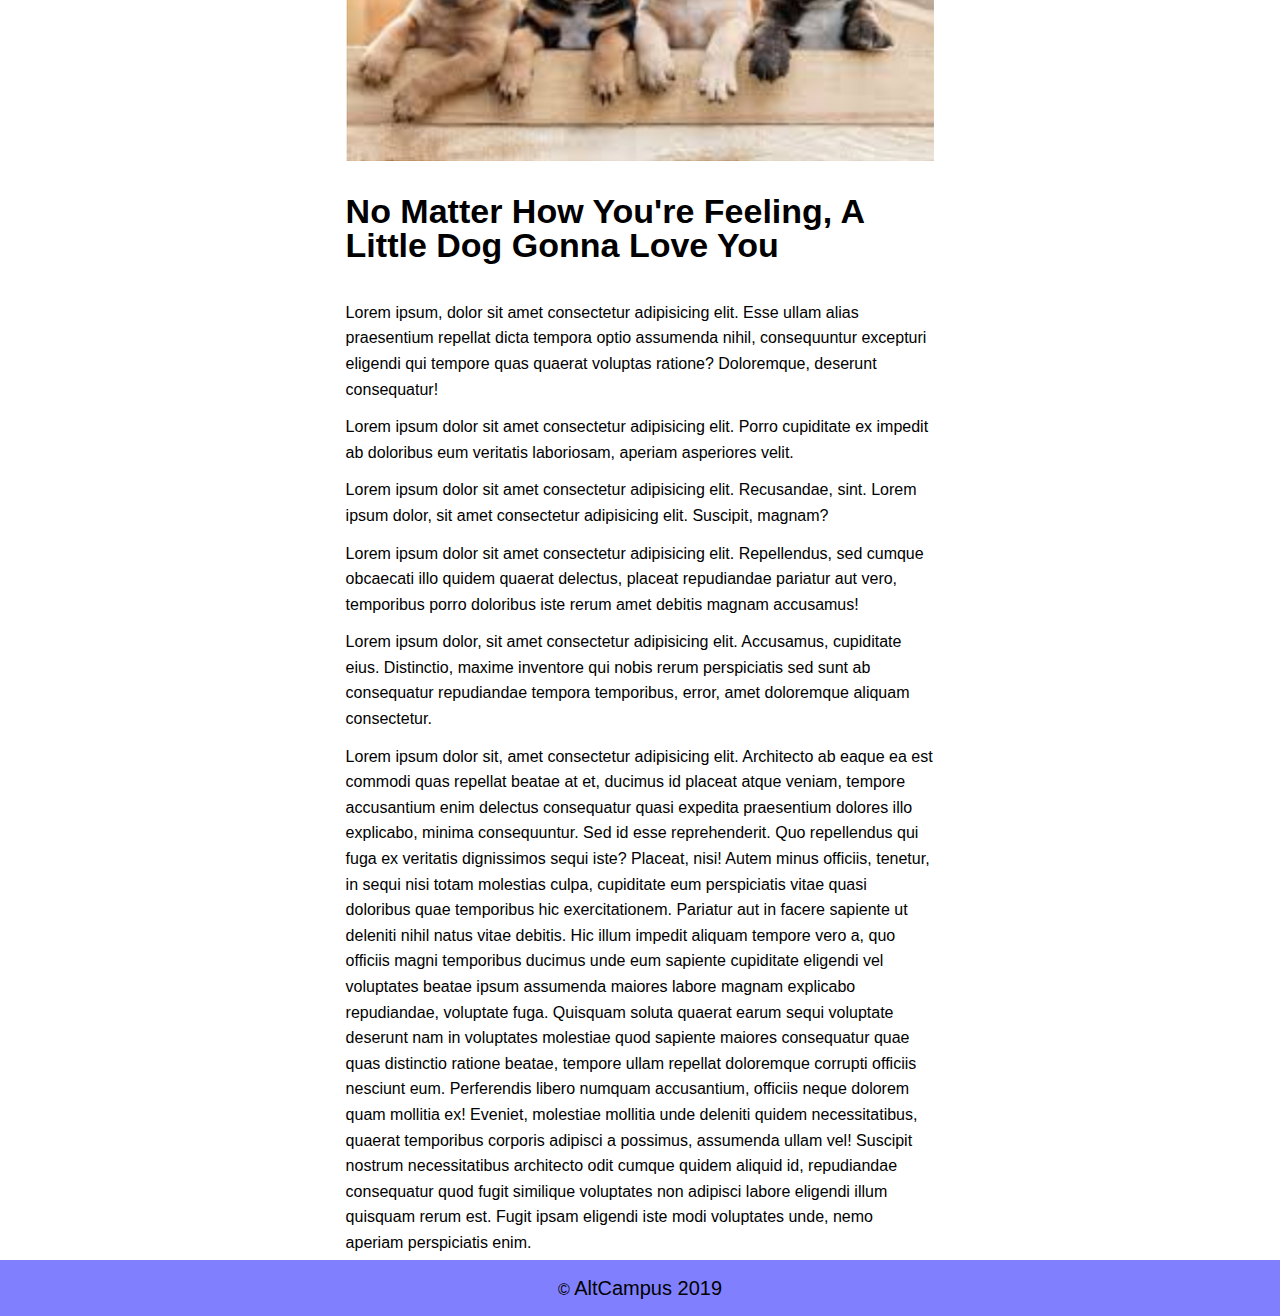
<file: project/blog.html>
<!DOCTYPE html>
<html lang="en">

<head>
    <meta charset="UTF-8">
    <meta name="viewport" content="width=device-width, initial-scale=1.0">
    <meta http-equiv="X-UA-Compatible" content="ie=edge">
    <link rel="stylesheet" href="assets/stylesheet/main.css">
    <title>Blog page</title>
</head>

<body>
    <header class="index-header">
        <nav>
            <a href="index.html">HOME</a>
            <a href="about.html">ABOUT</a>
            <a href="blog.html">BLOG</a>
        </nav>
    </header>
    <main>
        <div class="box">
            <section>
                <article>
                    <div class="display-inline">
                        <img class="blog-author-image" src="assets/image/erica-decker.jpg" alt="erica-decker">
                    </div>
                    <div class="diaplay-inline">
                        <h6 class="blog-author-name">erica decker</h6>
                    </div>
                    <div>
                        <h6 class="blog-time">November 5 2019</h6>
                    </div>

                    <img src="assets/image/Kitten.png" alt="Kitten image">
                    <h2 class="article-heading">One cat just leads to another. </h2>
                    <p>
                        Lorem ipsum dolor sit amet consectetur, adipisicing elit. Neque veritatis reiciendis perspiciatis
                        tempore consequuntur nemo temporibus, deleniti consectetur fugiat et a incidunt eaque, iusto
                        porro qui maiores ab voluptatibus!</p>
                    <p>
                        Lorem ipsum dolor sit amet, consectetur adipisicing elit. officiis asperiores mollitia quia
                        eligendi excepturi saepe numquam. Odio doloribus, a porro, aliquid, facere obcaecati labore amet
                    </p>
                    <p>
                        Lorem ipsum dolor sit amet consectetur adipisicing elit. Dolorum, quas tempora. Facere, fuga
                        incidunt iste reiciendis omnis est odit? Possimus ab</p>
                    <p>
                        Lorem, ipsum dolor sit amet consectetur adipisicing elit. Incidunt, ea? Delectus sequi quidem
                        accusantium ex aliquid iusto soluta voluptatum repellat perspiciatis reiciendis, molestias
                        harum, molestiae ad voluptatibus. Architecto iste nobis nemo, enim reiciendis ut porro assumenda
                        reprehenderit veniam explicabo fugit pariatur optio sint velit, doloribus minima quaerat tempora
                        illo exercitationem. Similique ex sint vitae nam deserunt accusamus hic, laboriosam voluptatum
                        facilis distinctio rem ut accusantium fugit et sapiente vel. Maiores porro natus voluptatibus
                        animi quasi laboriosam nostrum sapiente atque, quis similique laudantium, voluptatum corporis
                        magni dignissimos vero amet. Aperiam, cum suscipit aut rem laudantium ad eveniet. Nulla vel
                        laudantium illum?</p>
                    <p>
                        Lorem ipsum dolor sit amet consectetur adipisicing elit. Commodi fuga omnis qui quidem assumenda,
                        cum quia et? Vero modi deleniti, vel asperiores ratione dolores qui incidunt consectetur
                        voluptatem voluptas temporibus.</p>
                </article>
            </section>
            <hr>
            <section>
                <article id="dog">
                    <div class="display-inline">
                        <img class="blog-author-image" src="assets/image/vitaly-friedman.jpg" alt="vitaly friedman">
                    </div>
                    <div class="diaplay-inline">
                        <h6 class="blog-author-name">vitaly friedman</h6>
                    </div>
                    <div>
                        <h6 class="blog-time">december 25 2015</h6>
                    </div>
                    <img src="assets/image/Puppies.png" alt="Puppies">
                    <h2 class="article-heading">No matter how you're feeling, a little dog gonna love you</h2>
                    <p>Lorem ipsum, dolor sit amet consectetur adipisicing elit. Esse ullam alias praesentium repellat
                        dicta tempora optio assumenda nihil, consequuntur excepturi eligendi qui tempore quas quaerat
                        voluptas ratione? Doloremque, deserunt consequatur!</p>
                    <p>Lorem ipsum dolor sit amet consectetur adipisicing elit. Porro cupiditate ex impedit ab doloribus
                        eum veritatis laboriosam, aperiam asperiores velit.</p>
                    <p>Lorem ipsum dolor sit amet consectetur adipisicing elit. Recusandae, sint. Lorem ipsum dolor, sit
                        amet consectetur adipisicing elit. Suscipit, magnam?</p>
                    <p>Lorem ipsum dolor sit amet consectetur adipisicing elit. Repellendus, sed cumque obcaecati illo quidem quaerat delectus, placeat repudiandae pariatur aut vero, temporibus porro doloribus iste rerum amet debitis magnam accusamus!</p>
                    <p>Lorem ipsum dolor, sit amet consectetur adipisicing elit. Accusamus, cupiditate eius. Distinctio, maxime inventore qui nobis rerum perspiciatis sed sunt ab consequatur repudiandae tempora temporibus, error, amet doloremque aliquam consectetur.</p>
                    <p>Lorem ipsum dolor sit, amet consectetur adipisicing elit. Architecto ab eaque ea est commodi quas repellat beatae at et, ducimus id placeat atque veniam, tempore accusantium enim delectus consequatur quasi expedita praesentium dolores illo explicabo, minima consequuntur. Sed id esse reprehenderit. Quo repellendus qui fuga ex veritatis dignissimos sequi iste? Placeat, nisi! Autem minus officiis, tenetur, in sequi nisi totam molestias culpa, cupiditate eum perspiciatis vitae quasi doloribus quae temporibus hic exercitationem. Pariatur aut in facere sapiente ut deleniti nihil natus vitae debitis. Hic illum impedit aliquam tempore vero a, quo officiis magni temporibus ducimus unde eum sapiente cupiditate eligendi vel voluptates beatae ipsum assumenda maiores labore magnam explicabo repudiandae, voluptate fuga. Quisquam soluta quaerat earum sequi voluptate deserunt nam in voluptates molestiae quod sapiente maiores consequatur quae quas distinctio ratione beatae, tempore ullam repellat doloremque corrupti officiis nesciunt eum. Perferendis libero numquam accusantium, officiis neque dolorem quam mollitia ex! Eveniet, molestiae mollitia unde deleniti quidem necessitatibus, quaerat temporibus corporis adipisci a possimus, assumenda ullam vel! Suscipit nostrum necessitatibus architecto odit cumque quidem aliquid id, repudiandae consequatur quod fugit similique voluptates non adipisci labore eligendi illum quisquam rerum est. Fugit ipsam eligendi iste modi voluptates unde, nemo aperiam perspiciatis enim.</p>
                </article>
            </section>
        </div>
    </main>
    <footer class="index-footer">
        <h3>&copy; <span class="altcampus-2019">AltCampus 2019</span></h3>
    </footer>
</body>

</html>
</file>
<file: exercise 1/assets/style/main.css>
/* http://meyerweb.com/eric/tools/css/reset/
   v2.0 | 20110126
   License: none (public domain)
*/

html, body, div, span, applet, object, iframe,
h1, h2, h3, h4, h5, h6, p, blockquote, pre,
a, abbr, acronym, address, big, cite, code,
del, dfn, em, img, ins, kbd, q, s, samp,
small, strike, strong, sub, sup, tt, var,
b, u, i, center,
dl, dt, dd, ol, ul, li,
fieldset, form, label, legend,
table, caption, tbody, tfoot, thead, tr, th, td,
article, aside, canvas, details, embed,
figure, figcaption, footer, header, hgroup,
menu, nav, output, ruby, section, summary,
time, mark, audio, video {
    margin: 0;
    padding: 0;
    border: 0;
    font-size: 100%;
    font: inherit;
    vertical-align: baseline;
}
/* HTML5 display-role reset for older browsers */
article, aside, details, figcaption, figure,
footer, header, hgroup, menu, nav, section {
    display: block;
}
body {
    line-height: 1;
}
ol, ul {
    list-style: none;
}
blockquote, q {
    quotes: none;
}
blockquote:before, blockquote:after,
q:before, q:after {
    content: '';
    content: none;
}
table {
    border-collapse: collapse;
    border-spacing: 0;
}
/*  start coding  */

.about-page-backgroundcolor{
    background-color: aqua;
}
.home-page-backgroundcolor{
    background-color: rgb(216, 219, 164);
}
.contact-page-backgroundcolor{
    background-color:rgb(236, 187, 154);;
}
h1{
    font-size: 34px;
    text-align: center;
    margin-top:5px;
    margin-bottom: 5px;
    text-transform: uppercase;
    
}

nav {
    font-size: 19px;
    text-align: center;
    background-color:rgba(135, 135, 238, 0.9);
    padding: 9px;
    margin:6px;
    text-transform: uppercase;
}
a{
    color: whitesmoke;
    background-color:rgb(7, 7, 51);
    padding: 6px;
    

}
a:hover{
    color: blue;
    padding: 8px;
}
h2 {
    text-align: center ;
    font-size: 20px;
    background: rgb(99, 206, 99);
    padding: 10px;
    text-transform: uppercase;
    font-family: sans-serif;
}
p{
    font-size: 18px;
    text-align: justify;
    font-family: 'Courier New', Courier, monospace;
}
img{
    display: block;
    margin-left: auto;
    margin-right: auto;
    border-radius: 50%;
    border:black solid;
    margin-top:8px ;
    margin-bottom: 8px;
}

h3{
    font-size: 16px;
}
section{
    padding: 5px;
}
article{
    padding: 20px;
    border: black solid;

}
</file>
<file: pair programming/assets/stylesheet/main.css>
/* http://meyerweb.com/eric/tools/css/reset/
   v2.0 | 20110126
   License: none (public domain)
*/

html, body, div, span, applet, object, iframe,
h1, h2, h3, h4, h5, h6, p, blockquote, pre,
a, abbr, acronym, address, big, cite, code,
del, dfn, em, img, ins, kbd, q, s, samp,
small, strike,strong, sub, sup, tt, var,
b, u, i, center,
dl, dt, dd, ol, ul, li,
fieldset, form, label, legend,
table, caption, tbody, tfoot, thead, tr, th, td,
article, aside, canvas, details, embed,
figure, figcaption, footer, header, hgroup,
menu, nav, output, ruby, section, summary,
time, mark, audio, video {
    margin: 0;
    padding: 0;
    border: 0;
    font-size: 100%;
    font: inherit;
    vertical-align: baseline;
}
/* HTML5 display-role reset for older browsers */
article, aside, details, figcaption, figure,
footer, header, hgroup, menu, nav, section {
    display: block;
}
body {
    line-height: 1;
}
ol, ul {
    list-style: none;
}
blockquote, q {
    quotes: none;
}
blockquote:before, blockquote:after,
q:before, q:after {
    content: '';
    content: none;
}
table {
    border-collapse: collapse;
    border-spacing: 0;
}
/*start code*/

header {
    background-color:purple;
    padding: 12px;
}
header nav a {
    color: seashell;
    font-size: 18px;
    padding: 8px;
}
footer nav a {
    color: blue;
    padding: 8px;
    font-size: 14px;
    font-weight: bold;
}
footer h4 {
    text-align: center;
    font-size: 12px;
    padding: 5px;
}
nav {
    text-align: center;  
}
footer {
    background-color: springgreen;
    padding-top: 17px;
    padding-bottom: 13px;
}
h2 {
    font-size: 24px;
    padding-top: 20px;
    padding-bottom: 10px;
    text-align: center;
    font-family:serif;
    font-weight: bold;
}
p {
    padding-top: 14px;
    padding-bottom: 13px;
}
article p {
        line-height: 1.2; /* what is 1.2 ?*/
}
.first-section {
   background-color: rgb(250, 250, 250);
}
.secound-section {
    background-color: rgba(0, 0, 0, 0.2);
}
.third-section {
    background-color: rgb(236, 235, 227);
}
.forth-section {
    background-color: rgba(0, 0, 99,.1);
}
/* about page*/

.background-color-change {
    background-image: linear-gradient(to right , rgba(32,20,78, .9) , rgba(142,147,2018,.8));
}
.box {
    height: auto;
    width: 50%;
    background-image: linear-gradient(to left ,#ffecd2 , #fcb69f);
    margin-left: auto;
    margin-right: auto;
    margin-top:10px;
    margin-bottom:10px ;
    box-shadow: 0px 0px 15px #888;
    border-radius: 15px;
}
.design-the-name {
    text-align: center;
    font-size: 20px;
    font-family: 'Times New Roman', Times, serif;
    font-weight: 10px;
    padding-top: 20px;
    margin-bottom: 20px;
}
span {
    box-shadow: 0px 3px 10px rgb(187, 71, 71);
    color: rgb(15, 0, 0);
    background-color: rgba(190, 18, 18,.3);
}
/*
.img-center{
    margin-left: 270px;    
    border-radius: 50%;
    height: 150px;
    border: rgb(173, 65, 65) solid; 
}
*/
img {
    height: 150px;
    border-radius: 50%;
    border: rgb(173, 65, 65) solid;
    box-shadow: 0px 0px 10px  rgb(173, 65, 65);
}
.img-center {
    text-align: center;
}
.lorem-developer-name {
    font-size: 18px;
    text-align: center;
    padding-top: 30px;
    font-family: sans-serif;
    text-transform: uppercase;
}
.about-page-paragraph-padding {
    line-height: 20px;
    text-align:justify;
    font-style: oblique;
    padding-left: 10px;
    padding-right: 10px;
    font-family: monospace;
}
div nav {
     padding-top: 25px;
}
.link-to-home {
    text-align: right;  
    font-size: 19px;
    color: blue;
    padding-right: 10px;
    padding-bottom: 10px ;
}
.extra-padding-for-nav {
    padding-left: 15px;
}
</file>
<file: project/assets/stylesheet/main.css>
/* http://meyerweb.com/eric/tools/css/reset/ 
   v2.0 | 20110126
   License: none (public domain)
*/
html, body, div, span, applet, object, iframe,
h1, h2, h3, h4, h5, h6, p, blockquote, pre,
a, abbr, acronym, address, big, cite, code,
del, dfn, em, img, ins, kbd, q, s, samp,
small, strike, strong, sub, sup, tt, var,
b, u, i, center,
dl, dt, dd, ol, ul, li,
fieldset, form, label, legend,
table, caption, tbody, tfoot, thead, tr, th, td,
article, aside, canvas, details, embed, 
figure, figcaption, footer, header, hgroup, 
menu, nav, output, ruby, section, summary,
time, mark, audio, video {
	margin: 0;
	padding: 0;
	border: 0;
	font-size: 100%;
	font: inherit;
	vertical-align: baseline;
}
/* HTML5 display-role reset for older browsers */
article, aside, details, figcaption, figure, 
footer, header, hgroup, menu, nav, section {
	display: block;
}
body {
	line-height: 1;
}
ol, ul {
	list-style: none;
}
blockquote, q {
	quotes: none;
}
blockquote:before, blockquote:after,
q:before, q:after {
	content: '';
	content: none;
}
table {
	border-collapse: collapse;
	border-spacing: 0;
}
/*start code*/
.index-header {
    background-color: rgba(128, 0, 128, .5);
    padding: 8px;
}
header nav {
    text-align: center;
    padding: 8px;
}
header nav a {
    margin: 8px;
    font-weight: 600;
    font-family: Arial, Helvetica, sans-serif;
    color: rgb(79, 79, 206);
    font-size: 14px;
}
header nav a:hover{
    color: blue;
    font-size: 17px;
}
.box {
      
    width: 46%;
    margin-left: auto;
    margin-right:auto ;
    height: auto; 
}
img{
    width: 100%;
}
.article-date {
    padding-top: 25px;
    padding-bottom: 20px;
    font-size: 16px;
    text-transform: uppercase;
    font-family: Arial, Helvetica, sans-serif; /*font family is not correct*/
    color: blue;
    font-weight: 600;
}
.article-heading {
    font-size: 34px;
    padding-top:30px;
    padding-bottom: 30px;
    text-transform: capitalize;
    font-family: sans-serif;
    font-weight: 600;
}
article p {
    padding-top: 8px;
    padding-bottom: 4px;
    line-height: 1.6;
    font-family: Verdana, Geneva, Tahoma, sans-serif;
}
.read-only-link {
    font-weight: 600;
    font-size: 14px;
    font-family: sans-serif;
    text-transform: uppercase;
    padding:20px 0px 20px 10px;
}
.altcampus-2019 {
    font-size: 20px;
    
}
.index-footer {
    text-align: center;
    background-color: rgb(1, 1, 255,.5);
    padding:18px ;
    font-family: Arial, Helvetica, sans-serif; 
}
/*blog page*/
.display-inline {
    display: inline-block;
}
.blog-author-image {
    height: 50px;
    width: 50px;
    border-radius: 50%;
    border:  1px brown solid;
}
.blog-author-name {
    font-size: 25px;
    text-transform: capitalize;
    margin-bottom: 10px;
    margin-top: 6px;
    color: rgb(0, 0, 0);
}
.blog-time {
    font-size: 14px;
    font-family: Arial, Helvetica, sans-serif;
    color: blue;
    text-transform: capitalize;
}
/*about page*/
.reettik-image {
    height: 150px;
    width:  150px;
    margin-top: 20px;
    margin-bottom: 20px;
    border-radius: 50%;
    border:1px black solid;
}
.reettik-name {
    text-transform: uppercase;
    font-size: 24px;
    padding-left: 20px;
    text-align: center;
    padding-top:20px;
    padding-bottom: 20px;
}
.image-align {
    text-align: center;
    
}
.about-sections-heading{
        text-align: center;
        background-color: aquamarine;
        color: black;
        text-transform: capitalize;
        padding-bottom: 15px;
        padding-top: 15px;
}
.about-sections-para{
    padding: 20px;
    line-height: 25px;
}
.about-foot-nav{
          text-align: center;
          padding: 10px;
}
.fa{
    padding: 10px;
}
</file>
